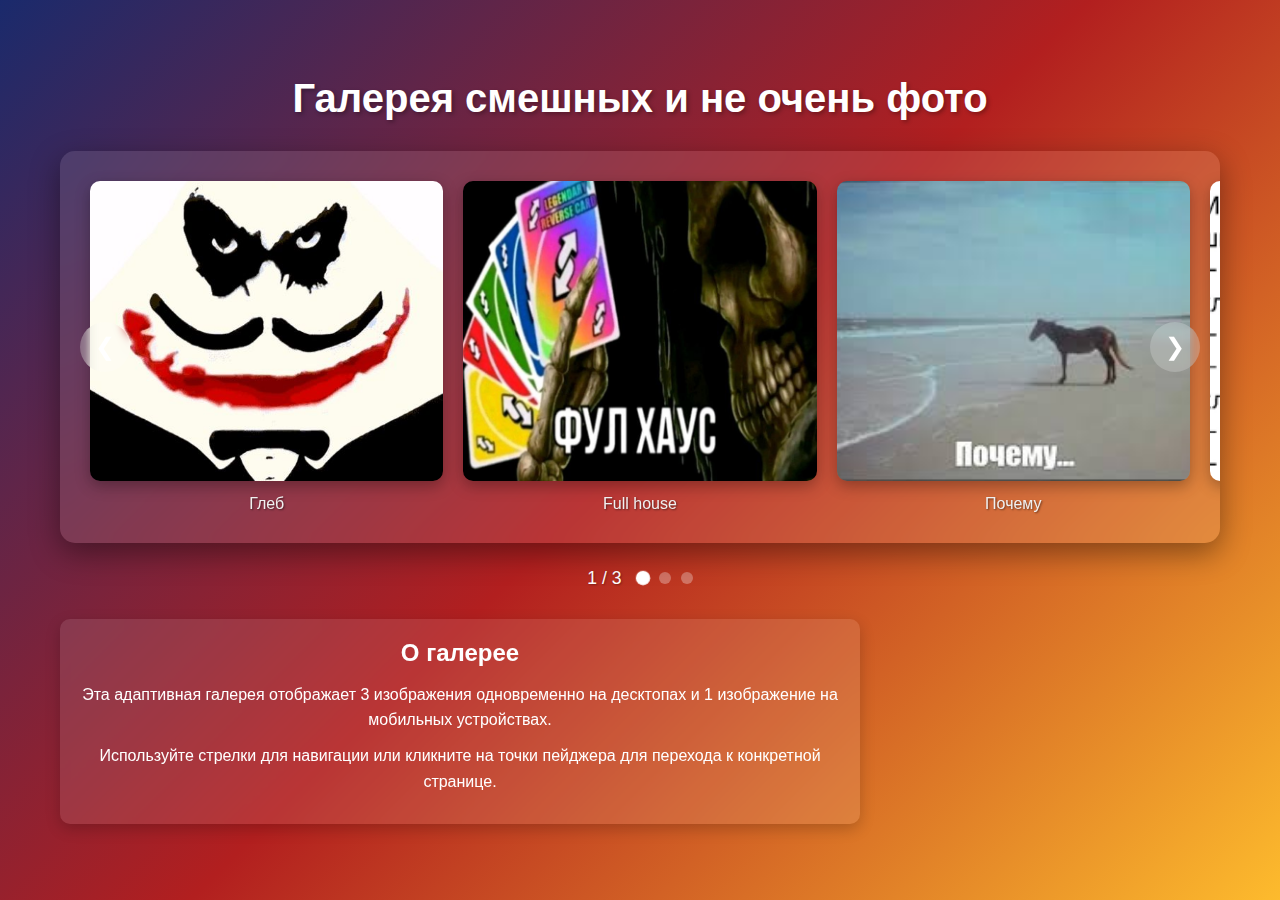
<file: lab7/index.html>
<!DOCTYPE html>
<html lang="ru">
<head>
    <meta charset="UTF-8">
    <meta name="viewport" content="width=device-width, initial-scale=1.0">
    <title>Горизонтальный слайдер изображений</title>
    <style>
        * {
            margin: 0;
            padding: 0;
            box-sizing: border-box;
            font-family: 'Segoe UI', Tahoma, Geneva, Verdana, sans-serif;
        }
        
        body {
            background: linear-gradient(135deg, #1a2a6c, #b21f1f, #fdbb2d);
            color: white;
            min-height: 100vh;
            display: flex;
            flex-direction: column;
            align-items: center;
            justify-content: center;
            padding: 20px;
        }
        
        .container {
            max-width: 1200px;
            width: 100%;
            padding: 20px;
        }
        
        h1 {
            text-align: center;
            margin-bottom: 30px;
            font-size: 2.5rem;
            text-shadow: 2px 2px 4px rgba(0, 0, 0, 0.3);
        }
        
        .slider-container {
            position: relative;
            width: 100%;
            overflow: hidden;
            border-radius: 15px;
            box-shadow: 0 10px 30px rgba(0, 0, 0, 0.4);
            background: rgba(255, 255, 255, 0.1);
            backdrop-filter: blur(10px);
            padding: 20px;
        }
        
        .slider {
            display: flex;
            transition: transform 0.5s ease-in-out;
        }
        
        .slide {
            flex: 0 0 33.333%;
            padding: 10px;
            transition: transform 0.3s ease;
        }
        
        .slide:hover {
            transform: scale(1.03);
        }
        
        .slide img {
            width: 100%;
            height: 300px;
            object-fit: cover;
            border-radius: 10px;
            box-shadow: 0 5px 15px rgba(0, 0, 0, 0.3);
            transition: box-shadow 0.3s ease;
        }
        
        .slide img:hover {
            box-shadow: 0 8px 25px rgba(0, 0, 0, 0.5);
        }
        
        .slide-caption {
            text-align: center;
            margin-top: 10px;
            font-weight: 500;
            color: #f0f0f0;
            text-shadow: 1px 1px 2px rgba(0, 0, 0, 0.5);
        }
        
        .nav-btn {
            position: absolute;
            top: 50%;
            transform: translateY(-50%);
            background: rgba(255, 255, 255, 0.2);
            border: none;
            width: 50px;
            height: 50px;
            border-radius: 50%;
            font-size: 24px;
            color: white;
            cursor: pointer;
            display: flex;
            align-items: center;
            justify-content: center;
            transition: all 0.3s ease;
            z-index: 10;
            backdrop-filter: blur(5px);
        }
        
        .nav-btn:hover {
            background: rgba(255, 255, 255, 0.3);
            transform: translateY(-50%) scale(1.1);
        }
        
        .prev {
            left: 20px;
        }
        
        .next {
            right: 20px;
        }
        
        .pager {
            display: flex;
            justify-content: center;
            align-items: center;
            margin-top: 25px;
            gap: 15px;
        }
        
        .pager-dots {
            display: flex;
            gap: 10px;
        }
        
        .dot {
            width: 12px;
            height: 12px;
            border-radius: 50%;
            background: rgba(255, 255, 255, 0.3);
            cursor: pointer;
            transition: all 0.3s ease;
        }
        
        .dot.active {
            background: white;
            transform: scale(1.2);
        }
        
        .pager-text {
            font-size: 1.1rem;
            font-weight: 500;
            text-shadow: 1px 1px 2px rgba(0, 0, 0, 0.3);
        }
        
        /* Адаптивность для мобильных устройств */
        @media (max-width: 768px) {
            .slide {
                flex: 0 0 100%;
            }
            
            .slide img {
                height: 250px;
            }
            
            h1 {
                font-size: 2rem;
            }
            
            .nav-btn {
                width: 40px;
                height: 40px;
                font-size: 18px;
            }
        }
        
        /* Дополнительные стили для улучшения внешнего вида */
        .info-box {
            background: rgba(255, 255, 255, 0.1);
            border-radius: 10px;
            padding: 20px;
            margin-top: 30px;
            max-width: 800px;
            text-align: center;
            backdrop-filter: blur(5px);
            box-shadow: 0 5px 15px rgba(0, 0, 0, 0.2);
        }
        
        .info-box h2 {
            margin-bottom: 15px;
            font-size: 1.5rem;
        }
        
        .info-box p {
            line-height: 1.6;
            margin-bottom: 10px;
        }
    </style>
</head>
<body>
    <div class="container">
        <h1>Галерея смешных и не очень фото</h1>
        
        <div class="slider-container">
            <div class="slider">
                <!-- Слайд 1 -->
                <div class="slide">
                    <img src="addons/c25254b30ec60718fd49d6ca8611ce3c.png" alt="Глеб">
                    <div class="slide-caption">Глеб</div>
                </div>
                
                <!-- Слайд 2 -->
                <div class="slide">
                    <img src="addons/cadf3c995cda06a0d3639fdcb0494761.png" alt="Full house">
                    <div class="slide-caption">Full house</div>
                </div>
                
                <!-- Слайд 3 -->
                <div class="slide">
                    <img src="addons/images.jpg" alt="Почему">
                    <div class="slide-caption">Почему</div>
                </div>
                
                <!-- Слайд 4 -->
                <div class="slide">
                    <img src="addons/images.png" alt="Моя любовь Дани">
                    <div class="slide-caption">Моя любовь к Дане и Юре</div>
                </div>
                
                <!-- Слайд 5 -->
                <div class="slide">
                    <img src="addons/kCQkWXFmXqyi1d1xVFJvAVt4IGFpY5cjiVCEQ3JEktgn2YAVdDhYnv9oTMNyMps8Oyxe9rqBzROISr5yCKbzKt3LVJ39ZHx30Dy7S1DvTXHOlmd5TXMNm9kOarqcsFfQ.jpeg.jpg" alt="Cool Skeleton">
                    <div class="slide-caption">Cool Skeleton</div>
                </div>
                
                <!-- Слайд 6 -->
                <div class="slide">
                    <img src="addons/photo_2025-11-10_21-09-35.jpg" alt="Тапочег">
                    <div class="slide-caption">Тапочег</div>
                </div>
                
                <!-- Слайд 7 -->
                <div class="slide">
                    <img src="addons/preview_ca47dc1860329ee845700b50b7f5b3fe.jpg" alt="Шайлушай">
                    <div class="slide-caption">Смурфик</div>
                </div>
                
                <!-- Слайд 8 -->
                <div class="slide">
                    <img src="addons/Без названия.jpg" alt="Смешной Луфи">
                    <div class="slide-caption">Смешной Луфи</div>
                </div>
            </div>
            
            <button class="nav-btn prev">&#10094;</button>
            <button class="nav-btn next">&#10095;</button>
        </div>
        
        <div class="pager">
            <div class="pager-text">
                <span id="current-page">1</span> / <span id="total-pages">3</span>
            </div>
            <div class="pager-dots" id="pager-dots">
                <!-- Точки пейджера будут созданы через JavaScript -->
            </div>
        </div>
        
        <div class="info-box">
            <h2>О галерее</h2>
            <p>Эта адаптивная галерея отображает 3 изображения одновременно на десктопах и 1 изображение на мобильных устройствах.</p>
            <p>Используйте стрелки для навигации или кликните на точки пейджера для перехода к конкретной странице.</p>
        </div>
    </div>

    <script>
        document.addEventListener('DOMContentLoaded', function() {
            const slider = document.querySelector('.slider');
            const slides = document.querySelectorAll('.slide');
            const prevBtn = document.querySelector('.prev');
            const nextBtn = document.querySelector('.next');
            const currentPageEl = document.getElementById('current-page');
            const totalPagesEl = document.getElementById('total-pages');
            const pagerDots = document.getElementById('pager-dots');
            
            let currentPosition = 0;
            let slidesPerView = 3;
            let totalSlides = slides.length;
            
            // Определяем количество слайдов для отображения в зависимости от ширины экрана
            function updateSlidesPerView() {
                if (window.innerWidth <= 768) {
                    slidesPerView = 1;
                } else {
                    slidesPerView = 3;
                }
                updateSlider();
            }
            
            // Вычисляем общее количество страниц
            function calculateTotalPages() {
                return Math.ceil(totalSlides / slidesPerView);
            }
            
            // Обновляем отображение слайдера
            function updateSlider() {
                const slideWidth = 100 / slidesPerView;
                const translateX = -currentPosition * slideWidth;
                slider.style.transform = `translateX(${translateX}%)`;
                
                // Обновляем пейджер
                const currentPage = Math.floor(currentPosition / slidesPerView) + 1;
                const totalPages = calculateTotalPages();
                
                currentPageEl.textContent = currentPage;
                totalPagesEl.textContent = totalPages;
                
                // Обновляем точки пейджера
                updatePagerDots(currentPage, totalPages);
            }
            
            // Создаем точки пейджера
            function createPagerDots() {
                pagerDots.innerHTML = '';
                const totalPages = calculateTotalPages();
                
                for (let i = 1; i <= totalPages; i++) {
                    const dot = document.createElement('div');
                    dot.classList.add('dot');
                    if (i === 1) dot.classList.add('active');
                    
                    dot.addEventListener('click', () => {
                        goToPage(i);
                    });
                    
                    pagerDots.appendChild(dot);
                }
            }
            
            // Обновляем активную точку пейджера
            function updatePagerDots(currentPage, totalPages) {
                const dots = document.querySelectorAll('.dot');
                dots.forEach((dot, index) => {
                    if (index === currentPage - 1) {
                        dot.classList.add('active');
                    } else {
                        dot.classList.remove('active');
                    }
                });
            }
            
            // Переход к определенной странице
            function goToPage(page) {
                const totalPages = calculateTotalPages();
                if (page < 1 || page > totalPages) return;
                
                currentPosition = (page - 1) * slidesPerView;
                updateSlider();
            }
            
            // Переход к следующему слайду
            function nextSlide() {
                const maxPosition = totalSlides - slidesPerView;
                if (currentPosition < maxPosition) {
                    currentPosition += slidesPerView;
                    // Если выходим за пределы, возвращаемся к последней возможной позиции
                    if (currentPosition > maxPosition) {
                        currentPosition = maxPosition;
                    }
                    updateSlider();
                } else {
                    // Если достигли конца, возвращаемся к началу
                    currentPosition = 0;
                    updateSlider();
                }
            }
            
            // Переход к предыдущему слайду
            function prevSlide() {
                if (currentPosition > 0) {
                    currentPosition -= slidesPerView;
                    // Если уходим в отрицательные значения, возвращаемся к 0
                    if (currentPosition < 0) {
                        currentPosition = 0;
                    }
                    updateSlider();
                } else {
                    // Если находимся в начале, переходим к концу
                    const maxPosition = totalSlides - slidesPerView;
                    currentPosition = maxPosition;
                    updateSlider();
                }
            }
            
            // Инициализация
            updateSlidesPerView();
            createPagerDots();
            
            // Обработчики событий
            prevBtn.addEventListener('click', prevSlide);
            nextBtn.addEventListener('click', nextSlide);
            
            // Обработчик изменения размера окна
            window.addEventListener('resize', updateSlidesPerView);
            
            // Автоматическая смена слайдов (опционально)
            let autoSlideInterval = setInterval(nextSlide, 5000);
            
            // Останавливаем автоматическую смену при наведении
            slider.addEventListener('mouseenter', () => {
                clearInterval(autoSlideInterval);
            });
            
            // Возобновляем автоматическую смену при уходе курсора
            slider.addEventListener('mouseleave', () => {
                autoSlideInterval = setInterval(nextSlide, 5000);
            });
        });
    </script>
</body>
</html>
</file>
